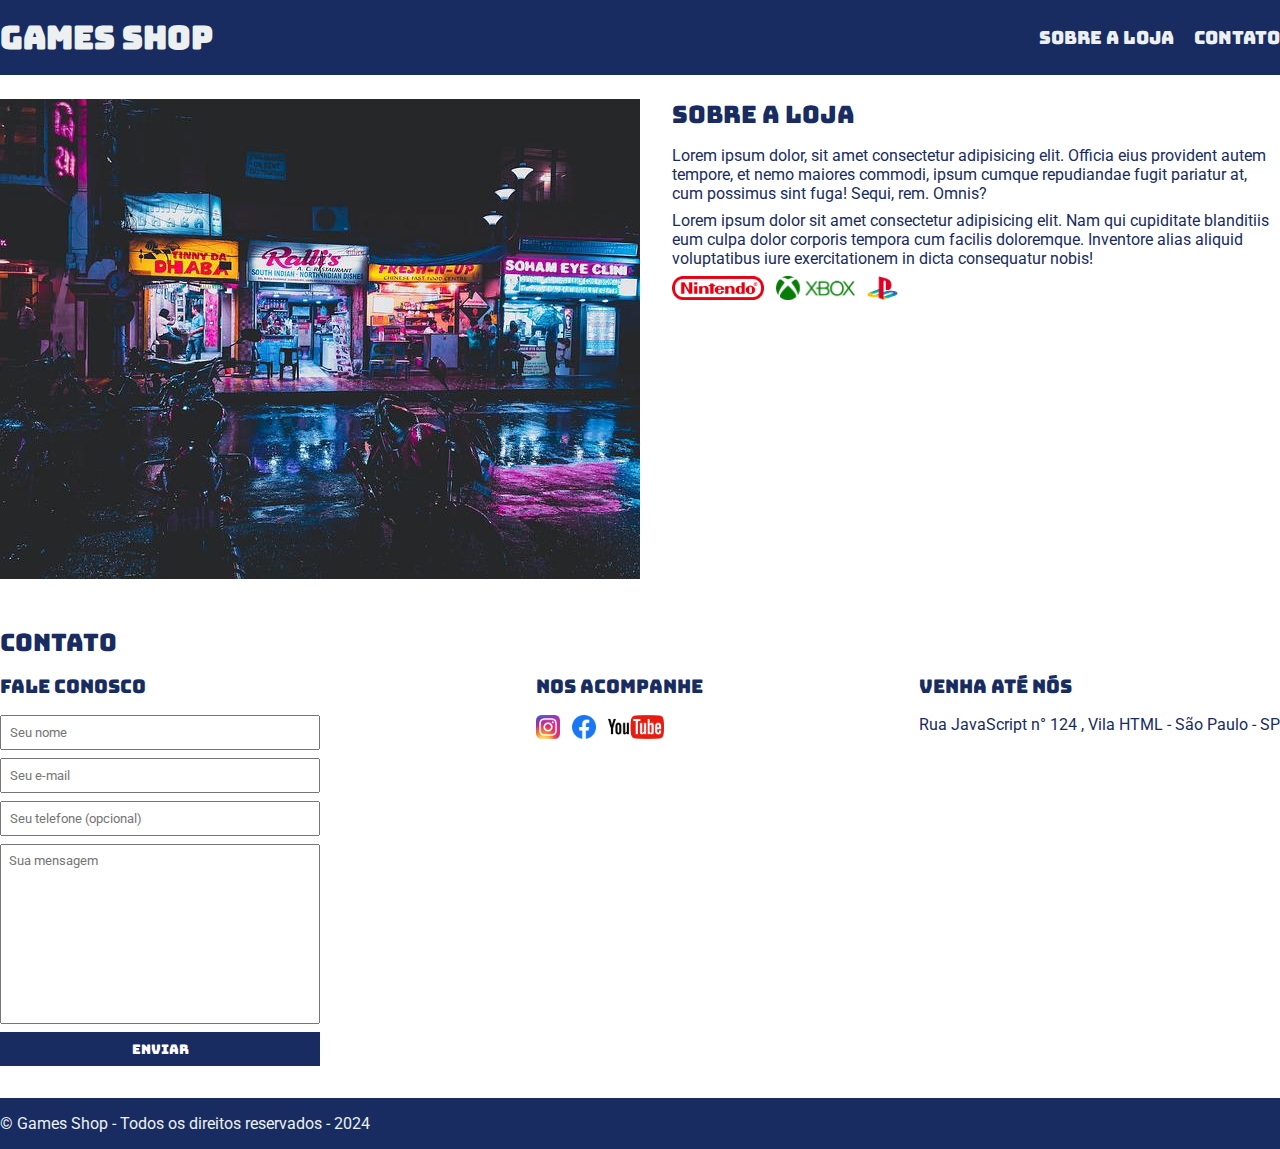
<file: Games Shop/index.html>
<!DOCTYPE html>
<html lang="pt-BR">
<head>
    <meta charset="UTF-8">
    <meta name="viewport" content="width=device-width, initial-scale=1.0">
    <title>Games Shop - A sua loja de Games</title>
    <link rel="stylesheet" href="./main.css">
    <link rel="preconnect" href="https://fonts.googleapis.com">
    <link rel="preconnect" href="https://fonts.gstatic.com" crossorigin>
    <link href="https://fonts.googleapis.com/css2?family=Bungee&family=Roboto&display=swap" rel="stylesheet">
</head>
<body>
    <header>
        <div class="container">
            <h1>Games Shop</h1>
            <nav>
                <ul>
                    <li>
                        <a href="#about">Sobre a loja</a>
                    </li>
                    <li>
                        <a href="#contact">Contato</a>
                    </li>
                </ul>
            </nav>
        </div>
    </header>
    <section id="about">
        <div class="container">
            <img class="store-front" src="./images/loja.jpg" alt="Fachada da loja Games Shop" />
            <div>
                <h2>Sobre a loja</h2>
                <p>
                    Lorem ipsum dolor, sit amet consectetur adipisicing elit. Officia eius provident autem tempore, et nemo maiores commodi, ipsum cumque repudiandae fugit pariatur at, cum possimus sint fuga! Sequi, rem. Omnis?
                </p>
                <p>
                    Lorem ipsum dolor sit amet consectetur adipisicing elit. Nam qui cupiditate blanditiis eum culpa dolor corporis tempora cum facilis doloremque. Inventore alias aliquid voluptatibus iure exercitationem in dicta consequatur nobis!
                </p>
                <ul class="brands-list">
                    <li><img src="./images/nintendo.png" alt="Nintendo" /> </li>
                    <li> <img src="./images/xbox.png" alt="Xbox" /> </li>
                    <li> <img src="./images/playstation.png" alt="Playstation"/> </li>
                </ul>
            </div>
        </div>
    </section>
    <section id="contact">
        <div class="container">
            <h2>Contato</h2>
            <div class="contact-methods">
                <div>
                    <h3>Fale conosco</h3>
                    <form>
                        <input type="text" placeholder="Seu nome" required />
                        <input type="email" placeholder="Seu e-mail" required/>
                        <input type="tel" placeholder="Seu telefone (opcional)" />
                        <textarea placeholder="Sua mensagem" required ></textarea>
                        <button type="submit">Enviar</button>
                    </form>
                </div>
                <div>
                    <h3>Nos acompanhe</h3>
                    <ul class="social-links">
                        <li>
                            <a href="#" title="Siga-nos no Instagram">
                                <img src="./images/instagram.png" alt="Logo do Instagram" />
                            </a>
                        </li>
                        <li>
                            <a href="#" title="Siga-nos no Facebook">
                                <img src="./images/facebook.png" alt="Logo do Facebook" />
                            </a>
                        </li>
                        <li>
                            <a href="#" title="Siga-nos no Youtube">
                                <img src="./images/youtube.png" alt="Logo do Youtube" />
                            </a>
                        </li>
                    </ul>
                </div>
                <div>
                    <h3>Venha até nós</h3>
                    <p>
                        Rua JavaScript n° 124 , Vila HTML - São Paulo - SP
                    </p>
                </div>
            </div>
        </div>
    </section>
    <footer>
        <div class="container">
            <p>
                &copy; Games Shop - Todos os direitos reservados - 2024
            </p>
        </div>
    </footer>
</body>
</html>
</file>
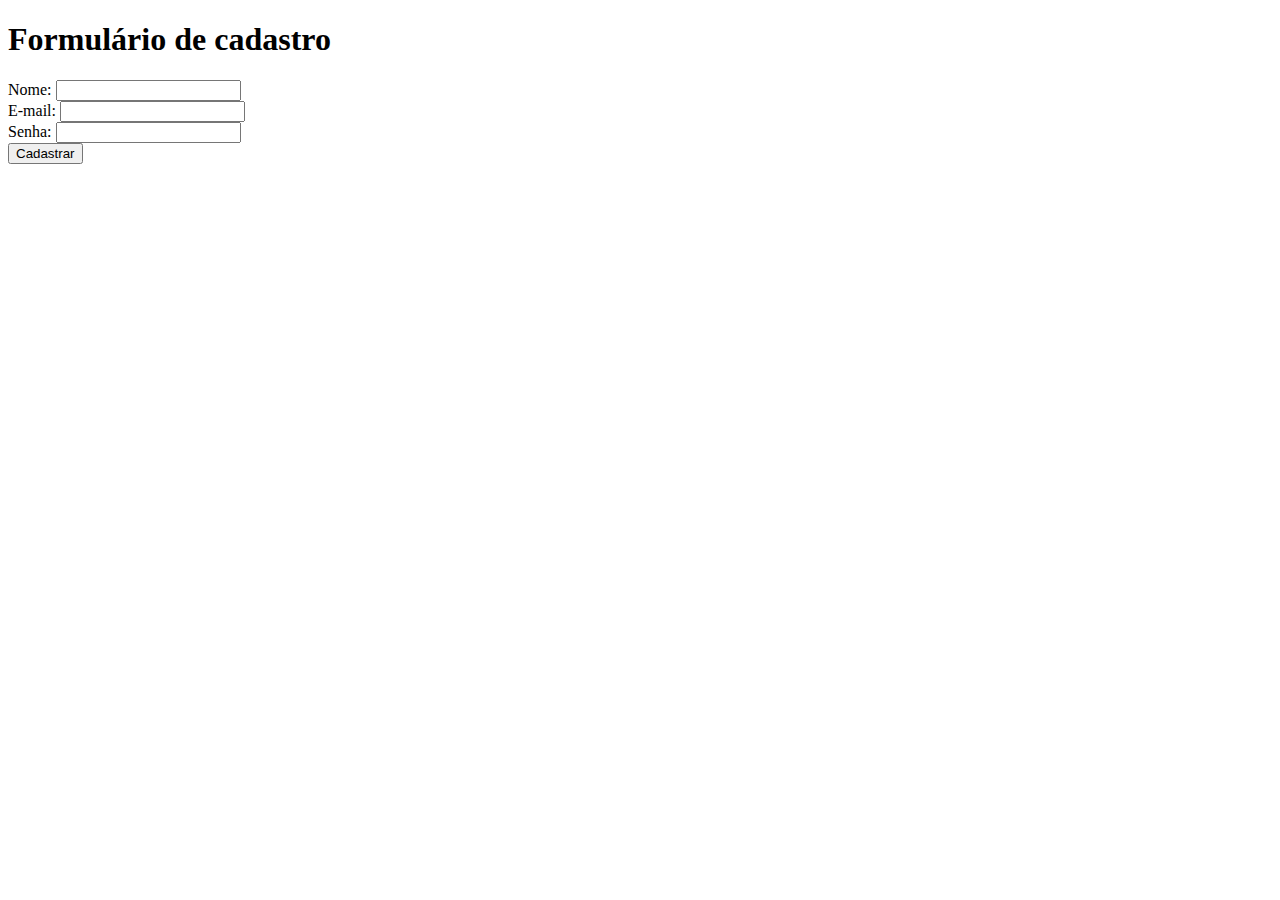
<file: exercicio.html>
<!DOCTYPE html>
<html lang="pt-br">
<head>
    <meta charset="UTF-8">
    <meta name="viewport" content="width=device-width, initial-scale=1.0">
    <title>Formulário de cadastro</title>
</head>
<body>
    <header>
        <h1>Formulário de cadastro</h1>
    </header>
    <form>
            <label for="name">Nome:</label>
            <input type="text" id="name" name="name" required> <br />
       
            <label for="email">E-mail:</label>
            <input type="email" id="email" name="email" required> <br />
        
            <label for="password">Senha:</label>
            <input type="password" id="password" name="password" required> <br />
        
            <button type="submit">Cadastrar</button>
        
    </form>
</body>
</html>
</file>
<file: Games Shop/main.css>
*{
    margin: 0;
    padding: 0;
    box-sizing: border-box;
}

header ,
section h2,
section h3,
form button {
    font-family: 'Bungee', cursive;
    font-weight: normal;
}

body, input, textarea {
    font-family: 'Roboto', sans-serif;
}

header{
    padding: 16px 0;
    background-color: #182c61;
    color: #ecf0f1;
}


header nav li {
    display: inline;
    margin-left: 16px;
    font-size: 18px;
}

header nav li a {
    color: #ecf0f1;
    text-decoration: none;
}

.container {
    max-width: 1280px;
    width: 100%;
    margin: 0 auto;
}

header .container,
section .container {
    display: flex;
    align-items: center;
    justify-content: space-between;
}

.brands-list img {
    height: 24px;
}

.brands-list li {
    display: inline;
    margin-right: 8px;
}

section .container {
    align-items: flex-start;
}

section {
    padding: 24px 0;
}

section h2 {
    margin-bottom: 16px;
}

section {
    color: #182c61;
}

section p {
    margin-bottom: 8px;
}

.store-front {
    margin-right: 32px;
}

.social-links img {
    height: 24px;
}

.social-links li {
    display: inline;
    margin-right: 8px;
}

.social-links li a {
    text-decoration: none;
}

#contact .container {
    display: block;
}

.contact-methods {
    display: flex;
    justify-content: space-between;
}

form input,
form textarea,
form button {
    display: block;
    width: 320px;
    margin-bottom: 8px;
    padding: 8px;
}
form textarea {
    resize: none;
    height: 180px;
}

section h3 {
    margin-bottom: 16px;
}

form button {
    background-color: #182c61;
    color: #fff;
    border: none;
    cursor: pointer;
}

form button:hover {
    background-color: #314e9e;
}

input:focus, textarea:focus {
    outline-color: #182c61;
}

footer {
    background-color: #182c61;
    color: #ecf0f1;
    padding:  16px 0;
}
</file>
